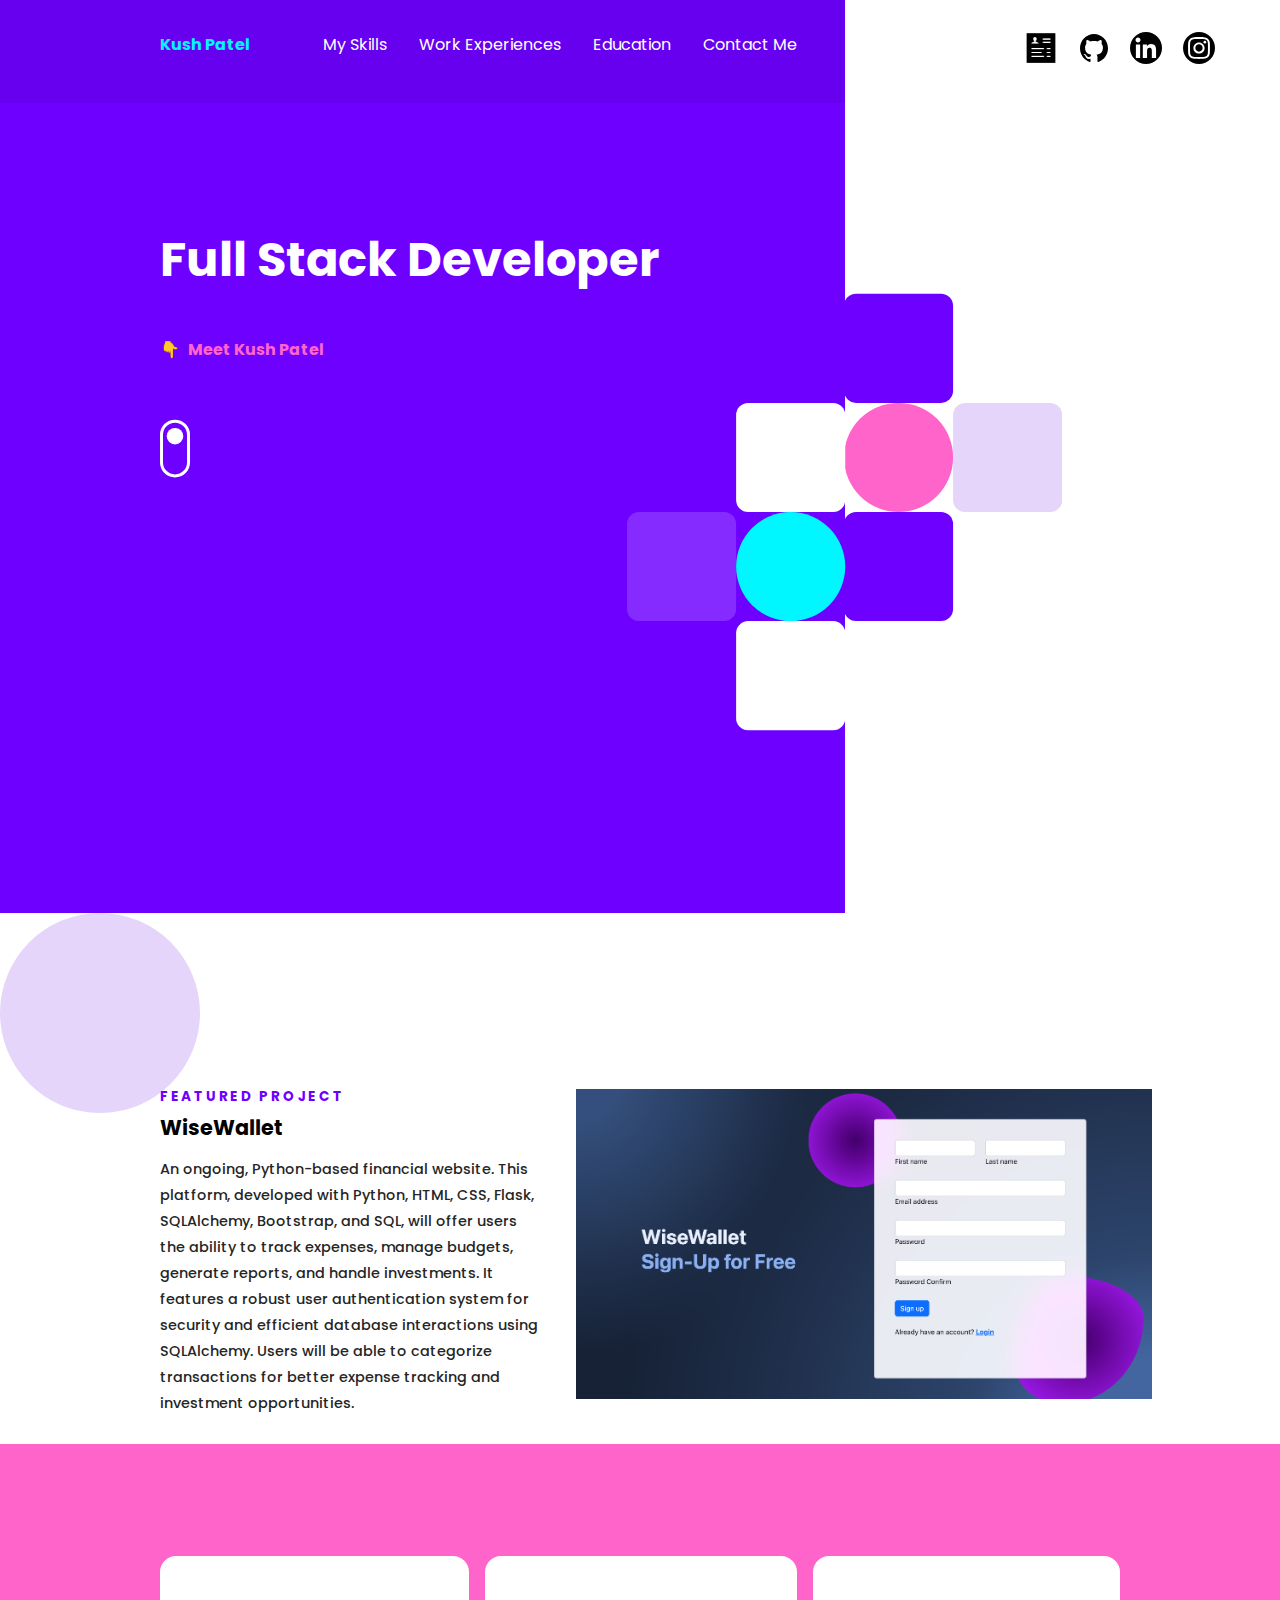
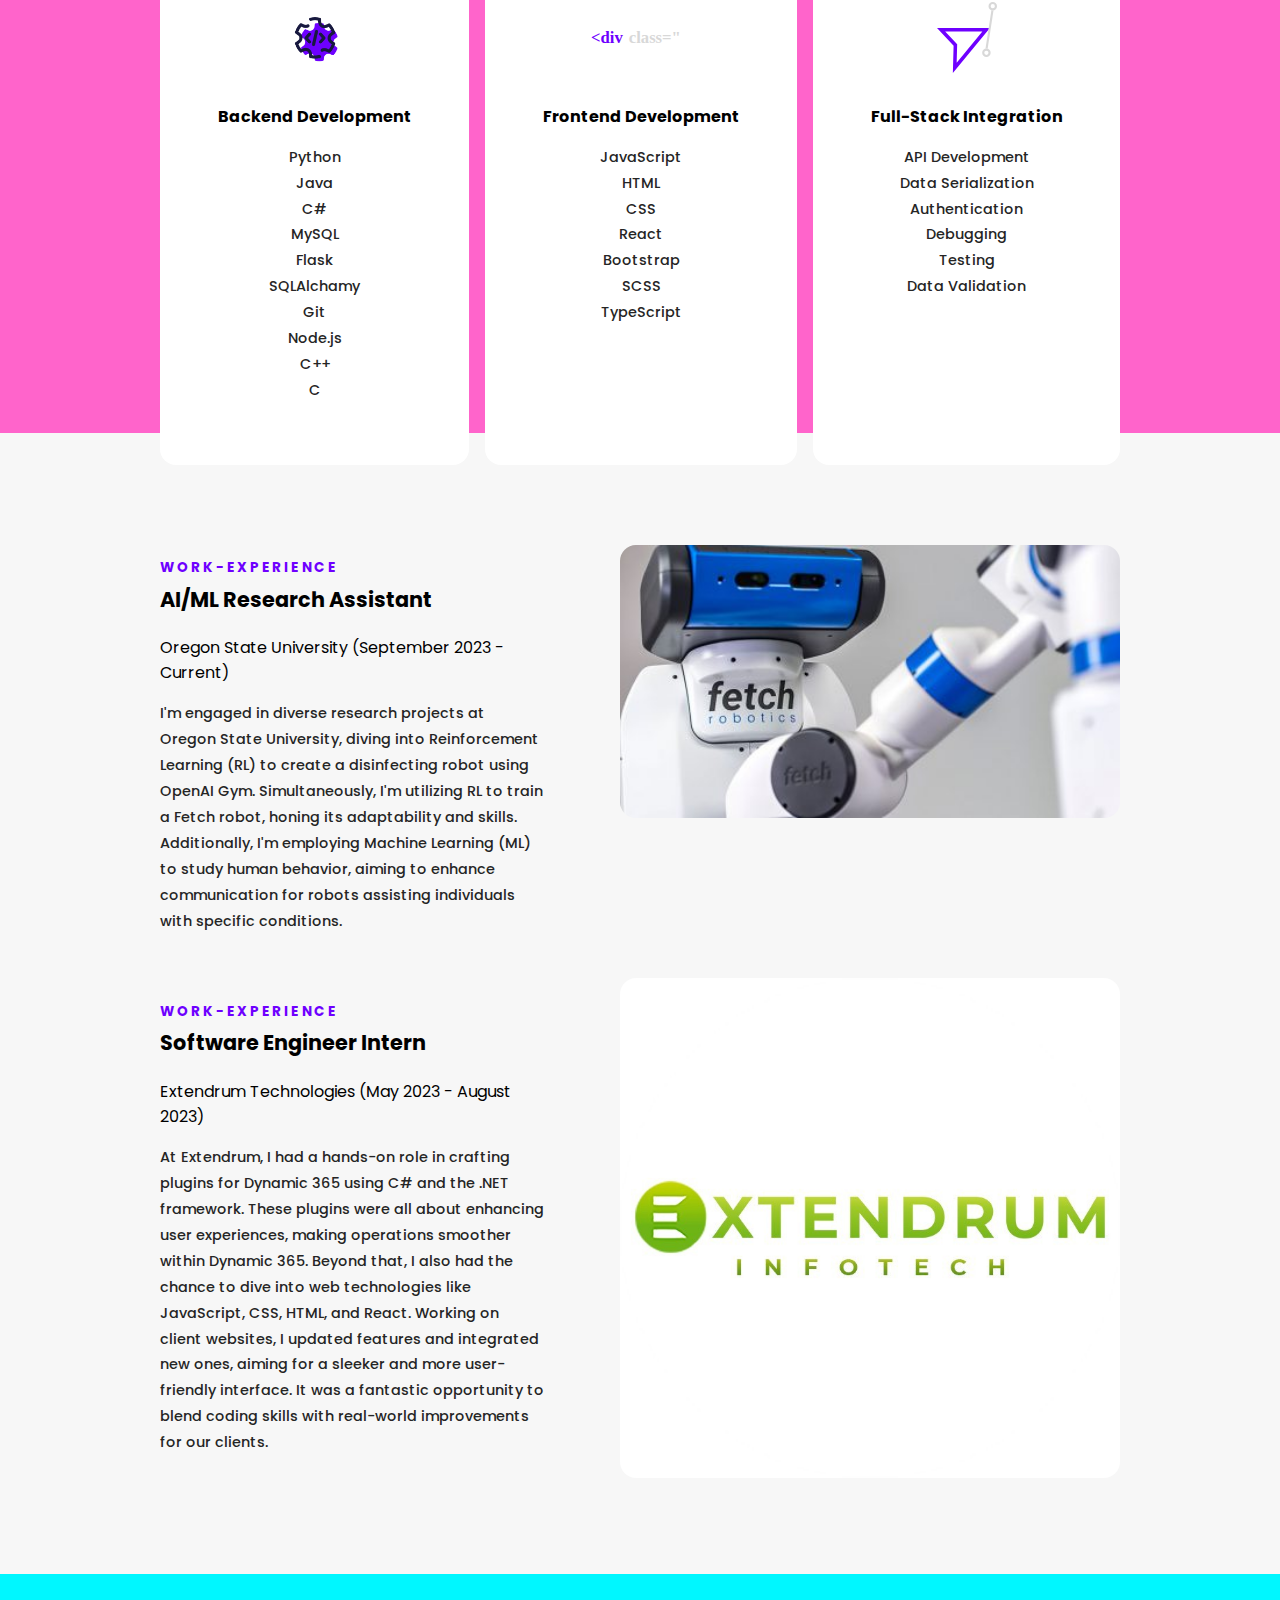
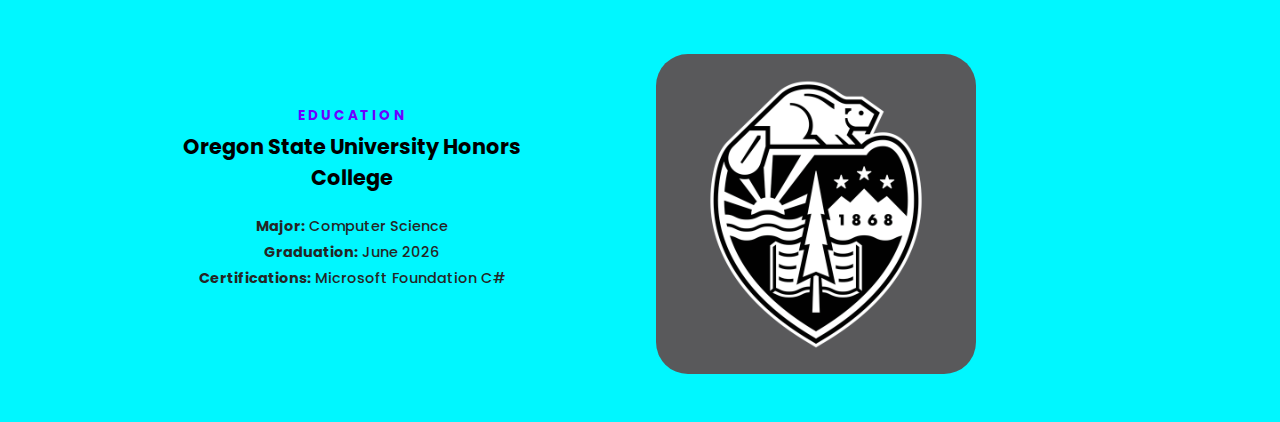
<file: index.html>
<!DOCTYPE html>
<html lang="en">
  <head>
    <link rel="icon" href="images/icon.png" type="image/icon type">

    <meta charset="UTF-8" />
    <meta name="viewport" content="width=device-width, initial-scale=1.0" />
    <title>About</title>
    <link rel="stylesheet" href="css/main1.css" />
  </head>
  <body>
    <div class="nav-container">
      <header>
        <a href="index.html" class="logo">Kush Patel</a>
        <nav>
          <ul>
            <li><a href="#" id="scrollButton1">My Skills</a></li>
            <li><a href="#" id="scrollButton2">Work Experiences</a></li>
            <li><a href="#" id="scrollButton"> Education</a></li>
            <li><a href="hire.html">Contact Me</a></li>
          </ul>
        </nav>
      </header>

      <div class="social-header">
        <ul>
          <li>
            <a href="https://drive.google.com/file/d/1IBP11iM4owf_FZirzKcQDJQu3x0GHM2u/view?usp=sharing"
              ><img
                src="images/resume.png"
                alt="resume"
                width="32px"
                height="32px"
            /></a>
          </li>
          <li>
            <a href="https://github.com/Kushp2022"
              ><img
                src="images/github.svg"
                alt="github"
                width="32px"
                height="32px"
            /></a>
          </li>
          <li>
            <a href="https://linkedin.com/in/kushp839"
              ><img
                src="images/linkedin.svg"
                alt="linkedin"
                width="32px"
                height="32px"
            /></a>
          </li>
          <li>
            <a href="https://instagram.com/_kush_patel_56?igshid=OGQ5ZDc2ODk2ZA=="
              ><img
                src="images/instagram.svg"
                alt="instagram"
                width="32px"
                height="32px"
            /></a>
          </li>
        </ul>
      </div>
    </div>

    <div class="hero">
      <div class="content">
        <h1 class="stagger1">Full Stack Developer</h1>
        <div class="meet stagger1">
          <span>👇</span>
          <p>Meet Kush Patel</p>
        </div>
        <svg class="scroll stragger1"
          xmlns="http://www.w3.org/2000/svg"
          width="40"
          height="77"
          viewBox="0 0 40 77"
        >
          <g id="scroll" transform="translate(-253 -787)">
            <g
              id="Rectangle_12"
              data-name="Rectangle 12"
              transform="translate(253 787)"
              fill="none"
              stroke="#fff"
              stroke-width="4"
            >
              <rect width="40" height="77" rx="20" stroke="none" />
              <rect x="2" y="2" width="36" height="73" rx="18" fill="none" />
            </g>
            <circle class="circle"
              id="Ellipse_1"
              data-name="Ellipse 1"
              cx="11"
              cy="11"
              r="11"
              transform="translate(262 798)"
              fill="#fff"
            />
          </g>
        </svg>
      </div>
      <svg
        xmlns="http://www.w3.org/2000/svg"
        class="hero-design"
        width="686"
        height="688"
        viewBox="0 0 686 688"
      >
        <g id="blockdesign" transform="translate(-935 -289)">
          <rect
            class="square-anim"
            data-name="Rectangle 2"
            width="172"
            height="172"
            rx="19"
            transform="translate(1277 289)"
            fill="#6e00ff"
          />
          <rect
            class="square-anim"
            data-name="Rectangle 10"
            width="172"
            height="172"
            rx="86"
            transform="translate(1277 461)"
            fill="#ff64cb"
          />
          <rect
            class="square-anim"
            data-name="Rectangle 8"
            width="172"
            height="172"
            rx="19"
            transform="translate(1449 461)"
            fill="#e5d5fa"
          />
          <rect
            class="square-anim"
            data-name="Rectangle 5"
            width="172"
            height="172"
            rx="19"
            transform="translate(1277 633)"
            fill="#6e00ff"
          />
          <rect
            class="square-anim"
            data-name="Rectangle 3"
            width="172"
            height="172"
            rx="19"
            transform="translate(1107 461)"
            fill="#fff"
          />
          <rect
            class="square-anim"
            data-name="Rectangle 9"
            width="172"
            height="172"
            rx="86"
            transform="translate(1107 633)"
            fill="#00f7ff"
          />
          <rect
            class="square-anim"
            data-name="Rectangle 7"
            width="172"
            height="172"
            rx="19"
            transform="translate(935 633)"
            fill="#fff"
            opacity="0.17"
          />
          <rect
            class="square-anim"
            data-name="Rectangle 4"
            width="172"
            height="172"
            rx="19"
            transform="translate(1107 805)"
            fill="#fff"
          />
        </g>
      </svg>
    </div>

    <section class="featured">
      <div class="left">
        <div class="inner transition2">
          <p class="subtitle">Featured Project</p>
          <a href="#" class="featured-title">WiseWallet</a>

          <p class="featured-desc">
            An ongoing, Python-based financial website. This platform, developed with Python, HTML, CSS, Flask, SQLAlchemy, Bootstrap, and SQL, will offer users the ability to track expenses, manage budgets, generate reports, and handle investments. It features a robust user authentication system for security and efficient database interactions using SQLAlchemy. Users will be able to categorize transactions for better expense tracking and investment opportunities.
          </p>
        </div>
      </div>
      <img
        class="right transition2"
        src="images/wisewallet.png"
        alt="featured project"
      />
    </section>

    <section class="skills">
      <div class="skills-container">
        <ul>
          <li class="transition2">
            <div class="icon-container one">
              <img
                src="images/icons8-backend-development-96.png"
                alt="UI/UX Icon"
              />
            </div>
            <p class="skill-title">Backend Development</p>
            <p class="featured-desc skill-desc">
              Python <br> Java <br> C# <br> MySQL <br> Flask <br> SQLAlchamy <br> Git <br> Node.js <br> C++ <br> C <br> 
            </p>
          </li>
          <li class="transition2">
            <div class="icon-container two">
              <img src="images/icon-frontend.svg" alt="UI/UX Icon" />
            </div>
            <p class="skill-title">Frontend Development</p>
            <p class="featured-desc skill-desc">
              JavaScript <br> HTML <br> CSS <br> React <br> Bootstrap <br> SCSS <br> TypeScript
            </p>
          </li>
          <li class="transition2">
            <div class="icon-container three">
              <img src="images/icon-ux.svg" alt="UI/UX Icon" />
            </div>
            <p class="skill-title">Full-Stack Integration</p>
            <p class="featured-desc skill-desc">
              API Development <br> Data Serialization <br> Authentication <br> Debugging <br> Testing <br> Data Validation
            </p>
          </li>
        </ul>
      </div>
    </section>
    <section class="portfolio">
      <div class="portfolio-container transition3">
        <div class="portfolio-left">
          <div class="inner">
            <p class="subtitle">Work-Experience</p>

            <p class="featured-title">AI/ML Research Assistant</p>
             <p>Oregon State University (September 2023 - Current)</p>
            <p class="featured-desc"> 
              I'm engaged in diverse research projects at Oregon State University, diving into Reinforcement Learning (RL) to create a disinfecting robot using OpenAI Gym. Simultaneously, I'm utilizing RL to train a Fetch robot, honing its adaptability and skills. Additionally, I'm employing Machine Learning (ML) to study human behavior, aiming to enhance communication for robots assisting individuals with specific conditions.
            </p>
          </div>
        </div>
        <a href="#"><img src="images/fetch.png" alt="Fretastic" /></a>
      </div>

      <div class="portfolio-container transition3">
        <div class="portfolio-left">
          <div class="inner">
            <p class="subtitle">Work-Experience</p>

            <p class="featured-title"> Software Engineer Intern </p>
            <p>Extendrum Technologies (May 2023 - August 2023)</p>
            <p class="featured-desc">
          At Extendrum, I had a hands-on role in crafting plugins for Dynamic 365 using C# and the .NET framework. These plugins were all about enhancing user experiences, making operations smoother within Dynamic 365. Beyond that, I also had the chance to dive into web technologies like JavaScript, CSS, HTML, and React. Working on client websites, I updated features and integrated new ones, aiming for a sleeker and more user-friendly interface. It was a fantastic opportunity to blend coding skills with real-world improvements for our clients.
            </p>
          </div>
        </div>
        <a href="#"><img src="images/Extendrum.png" alt="Fretastic" /></a>
      </div>

    </section>

    <section id="education12" class="education">
        <div class="portfolio-container transition3">
        <div class="portfolio-left">
          <div class="inner">
            <p class="subtitle">Education</p>

            <p class="featured-title">Oregon State University Honors College </p>
            <p class="featured-desc">
            <b>Major:</b> Computer Science <br> 
            <b>Graduation:</b> June 2026 <br>
            <b>Certifications:</b> Microsoft Foundation C#  <br>
            </p>
          </div>
        </div>
        <img id="beaver-image" src="images/beaver.png" alt="Beaver Image" />
      </div>
    </section>
    <script src="https://cdnjs.cloudflare.com/ajax/libs/gsap/3.5.1/gsap.min.js" integrity="sha512-IQLehpLoVS4fNzl7IfH8Iowfm5+RiMGtHykgZJl9AWMgqx0AmJ6cRWcB+GaGVtIsnC4voMfm8f2vwtY+6oPjpQ==" crossorigin="anonymous"></script>
    <script src="https://s3-us-west-2.amazonaws.com/s.cdpn.io/16327/ScrollTrigger.min.js"></script>

    <script>
        gsap.registerPlugin(ScrollTrigger);
        var tl = gsap.timeline();

        tl.from('.content', {
            y: '-30%',
            opacity: 0,
            duration: 2,
            ease: Power4.easeOut
        })
        tl.from('.stagger1', {
            opacity: 0,
            y: -50,
            stagger:.3,
            ease: Power4.easeOut,
            duration: 2
        }, "-=1.5")

        tl.from('.hero-design', {
            opacity: 0, y: 50, ease: Power4.easeOut, duration: 1
        }, "-=2")

        gsap.from(".square-anim", {
            stagger: .2,
            scale: 0.1,
            duration: 1,
            ease: Back.easeOut.config(1.7)
        })

        gsap.from(".transition2", {
            scrollTrigger: {
                trigger: '.transition2',
                start: "top bottom"
            },
            y: 50,
            opacity: 0,
            duration: 1.2,
            stagger: .3
        })

        gsap.from(".transition3", {
            scrollTrigger: {
                trigger: ".transition3",
                start: "top center"
            },
            y: 50,
            opacity: 0,
            duration: 1,
            stagger: .6
        });

        document.getElementById('scrollButton').addEventListener('click', function(e) {
            e.preventDefault(); // Prevent the default behavior of the anchor tag
            const featuredSection = document.querySelector('.education');
            // Use smooth scrolling behavior
            featuredSection.scrollIntoView({ behavior: 'smooth', block: 'start' });
        });
        document.getElementById('scrollButton1').addEventListener('click', function(e) {
            e.preventDefault(); // Prevent the default behavior of the anchor tag
            const featuredSection = document.querySelector('.skills');
            // Use smooth scrolling behavior
            featuredSection.scrollIntoView({ behavior: 'smooth', block: 'start' });
        });
        document.getElementById('scrollButton2').addEventListener('click', function(e) {
            e.preventDefault(); // Prevent the default behavior of the anchor tag
            const featuredSection = document.querySelector('.portfolio');
            // Use smooth scrolling behavior
            featuredSection.scrollIntoView({ behavior: 'smooth', block: 'start' });
        });
    </script>

  </body>
</html>
</file>
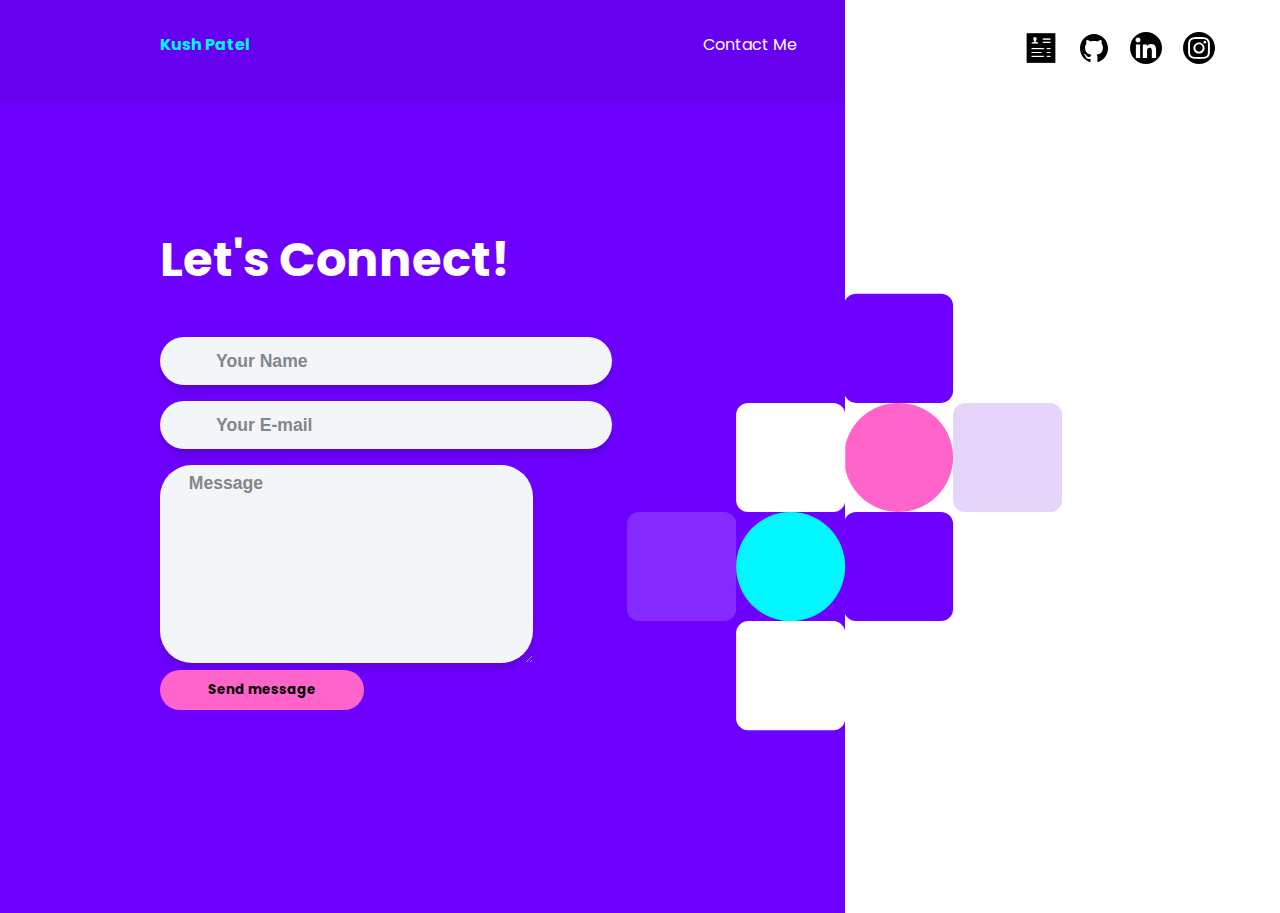
<file: hire.html>
<!DOCTYPE html>
<html lang="en">
  <head>
    <link rel="icon" href="images/icon.png" type="image/icon type">
    <meta charset="UTF-8" />
    <meta name="viewport" content="width=device-width, initial-scale=1.0" />
    <title>Contact</title>
    <link rel="stylesheet" href="css/main1.css" />
    <meta name="viewport" content="width=device-width, initial-scale=1">

  </head>
  <body>
    <div class="nav-container">
      <header>
        <a href="index.html" class="logo">Kush Patel</a>
        <nav>
            <ul>
                <li><a href="hire.html">Contact Me</a></li>
            </ul>
        </nav>
      </header>
      <div class="social-header">
        <ul>
          <li>
            <a href="https://drive.google.com/file/d/1tXIeCBZhrGSQsdbQGjniWCzCSGokL9iV/view?usp=drive_link"
              ><img
                src="images/resume.png"
                alt="resume"
                width="32px"
                height="32px"
            /></a>
          </li>
          <li>
            <a href="https://github.com/Kushp2022"
              ><img
                src="images/github.svg"
                alt="github"
                width="32px"
                height="32px"
            /></a>
          </li>
          <li>
            <a href="https://linkedin.com/in/kushp839"
              ><img
                src="images/linkedin.svg"
                alt="linkedin"
                width="32px"
                height="32px"
            /></a>
          </li>
          <li>
            <a href="https://instagram.com/_kush_patel_56?igshid=OGQ5ZDc2ODk2ZA=="
              ><img
                src="images/instagram.svg"
                alt="instagram"
                width="32px"
                height="32px"
            /></a>
          </li>
        </ul>
      </div>
    </div>
<div id="hero-d" class="hero">
     <div id="form-info" class="content">
            <h1 class="title text-center mb-4">Let's Connect!</h1>
            <form class="form-ac" action="https://formsubmit.co/692f9bf548ef94a44caecbda5d4972fd" method="POST">
                <!-- Name -->
                <input type="hidden" name="_subject" value="Portfolio Submission!!!">
                <div class="form-group">
                    <label for="formName" class="d-block">
                        <i class="icon" data-feather="user"></i>
                    </label>
                    <input type="text" id="name" name="name" class="form-control form-control-lg thick" placeholder="Your Name">
                </div>

                <!-- E-mail -->
                <div class="form-group">
                    <label for="formEmail" class="d-block">
                        <i class="icon" data-feather="mail"></i>
                    </label>
                    <input type="email" id="email" name="email" class="form-control form-control-lg thick" placeholder="Your E-mail">
                </div>

                <!-- Message -->
                <div class="form-group message">
                    <textarea id="message" name="message" class="form-control form-control-lg" rows="7" placeholder="Message"></textarea>
                </div>

                <!-- Submit btn -->
                <div class="text-center">
                    <button type="submit" class="btn btn-primary" tabIndex="-1">Send message</button>
                </div>
                <input type="hidden" name="_next" value="https://kushp2022.github.io/Personal-Portfolio/index.html"> 
            </form>
        </div>
    <svg
        xmlns="http://www.w3.org/2000/svg"
        class="hero-design"
        width="686"
        height="688"
        viewBox="0 0 686 688"
      >
        <g id="blockdesign" transform="translate(-935 -289)">
          <rect
            class="square-anim"
            data-name="Rectangle 2"
            width="172"
            height="172"
            rx="19"
            transform="translate(1277 289)"
            fill="#6e00ff"
          />
          <rect
            class="square-anim"
            data-name="Rectangle 10"
            width="172"
            height="172"
            rx="86"
            transform="translate(1277 461)"
            fill="#ff64cb"
          />
          <rect
            class="square-anim"
            data-name="Rectangle 8"
            width="172"
            height="172"
            rx="19"
            transform="translate(1449 461)"
            fill="#e5d5fa"
          />
          <rect
            class="square-anim"
            data-name="Rectangle 5"
            width="172"
            height="172"
            rx="19"
            transform="translate(1277 633)"
            fill="#6e00ff"
          />
          <rect
            class="square-anim"
            data-name="Rectangle 3"
            width="172"
            height="172"
            rx="19"
            transform="translate(1107 461)"
            fill="#fff"
          />
          <rect
            class="square-anim"
            data-name="Rectangle 9"
            width="172"
            height="172"
            rx="86"
            transform="translate(1107 633)"
            fill="#00f7ff"
          />
          <rect
            class="square-anim"
            data-name="Rectangle 7"
            width="172"
            height="172"
            rx="19"
            transform="translate(935 633)"
            fill="#fff"
            opacity="0.17"
          />
          <rect
            class="square-anim"
            data-name="Rectangle 4"
            width="172"
            height="172"
            rx="19"
            transform="translate(1107 805)"
            fill="#fff"
          />
        </g>
      </svg>
    </div>
    <script src="https://cdnjs.cloudflare.com/ajax/libs/gsap/3.5.1/gsap.min.js" integrity="sha512-IQLehpLoVS4fNzl7IfH8Iowfm5+RiMGtHykgZJl9AWMgqx0AmJ6cRWcB+GaGVtIsnC4voMfm8f2vwtY+6oPjpQ==" crossorigin="anonymous"></script>
    <script src="https://s3-us-west-2.amazonaws.com/s.cdpn.io/16327/ScrollTrigger.min.js"></script>

    <script>
         gsap.registerPlugin(ScrollTrigger);
        var tl = gsap.timeline();

        tl.from('.content', {
            y: '-30%',
            opacity: 0,
            duration: 2,
            ease: Power4.easeOut
        })
        tl.from('.stagger1', {
            opacity: 0,
            y: -50,
            stagger:.3,
            ease: Power4.easeOut,
            duration: 2
        }, "-=1.5")

        tl.from('.hero-design', {
            opacity: 0, y: 50, ease: Power4.easeOut, duration: 1
        }, "-=2")

        gsap.from(".square-anim", {
            stagger: .2,
            scale: 0.1,
            duration: 1,
            ease: Back.easeOut.config(1.7)
        })

        gsap.from(".transition2", {
            scrollTrigger: {
                trigger: '.transition2',
                start: "top bottom"
            },
            y: 50,
            opacity: 0,
            duration: 1.2,
            stagger: .3
        })

        gsap.from(".transition3", {
            scrollTrigger: {
                trigger: ".transition3",
                start: "top center"
            },
            y: 50,
            opacity: 0,
            duration: 1.2,
            stagger: .6
        });

    </script>
  </body>
</html>
</file>
<file: css/main1.css>
@import 'main.css';
</file>
